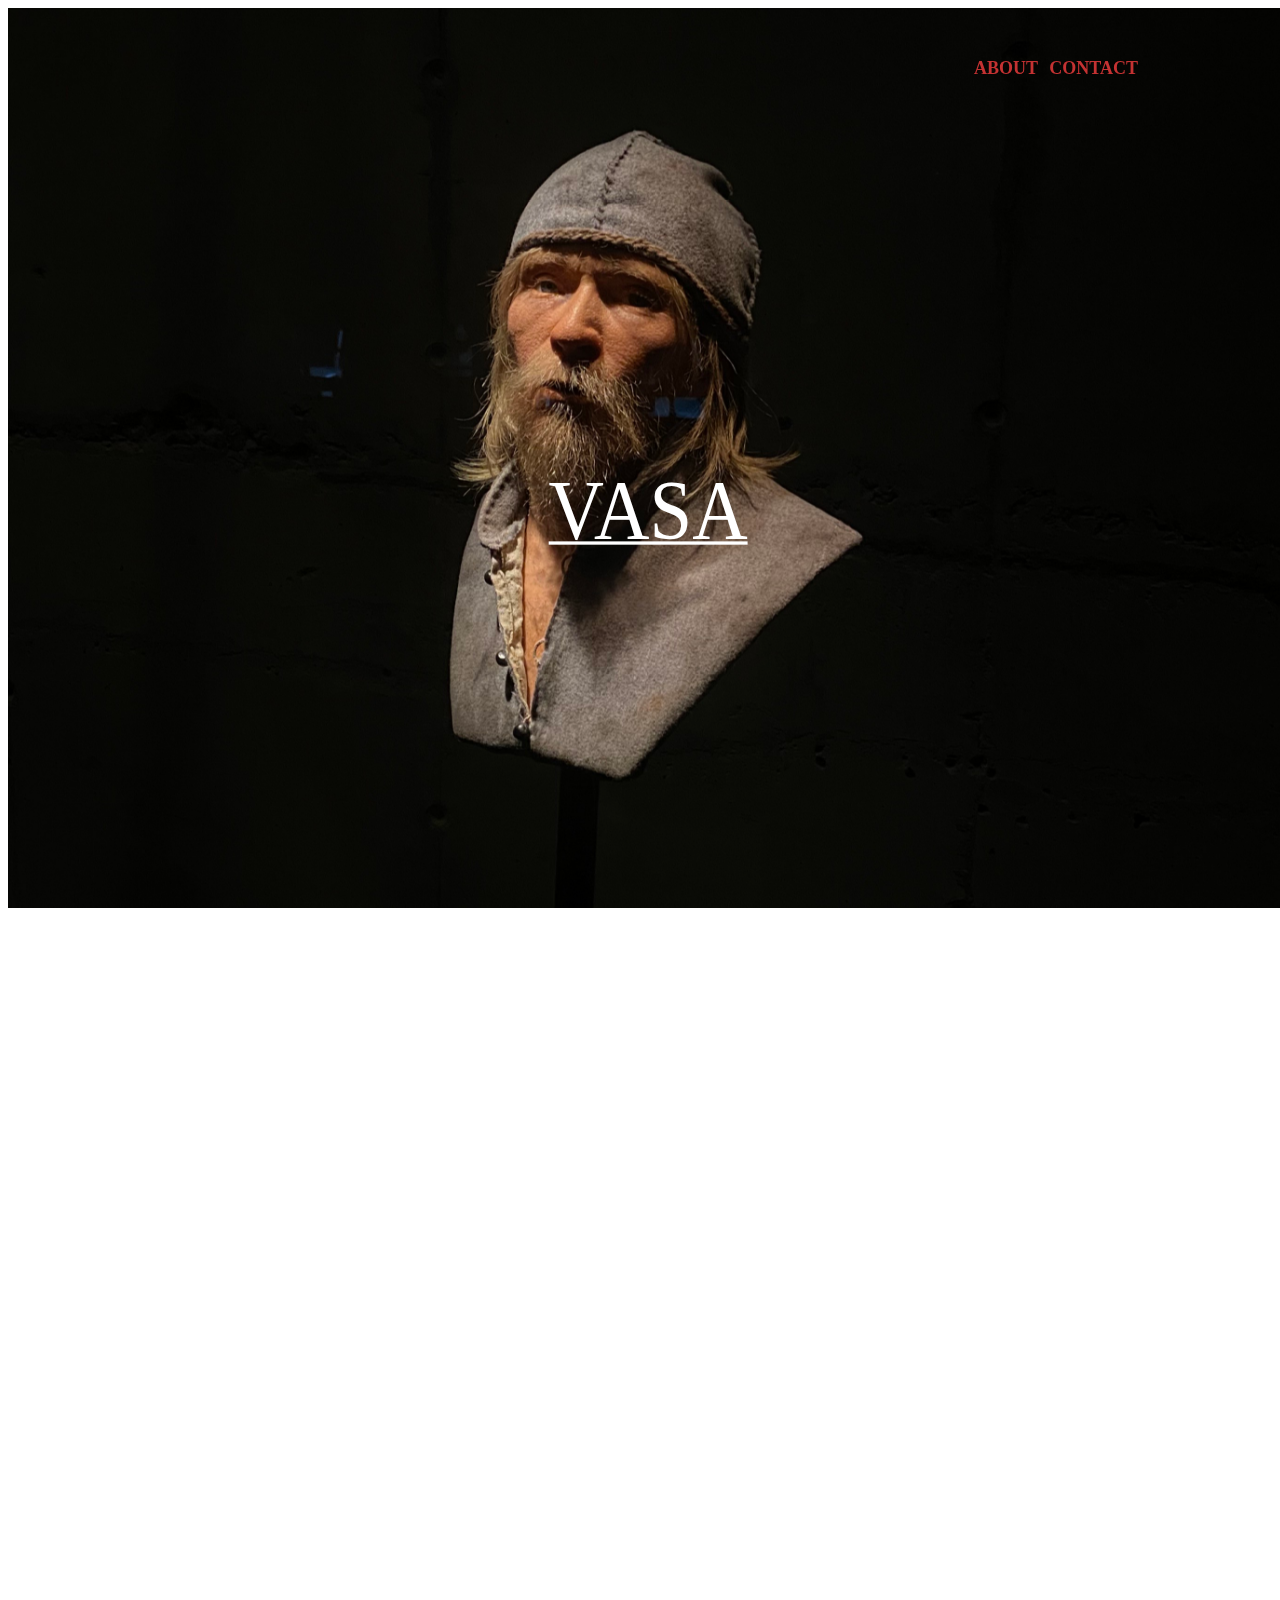
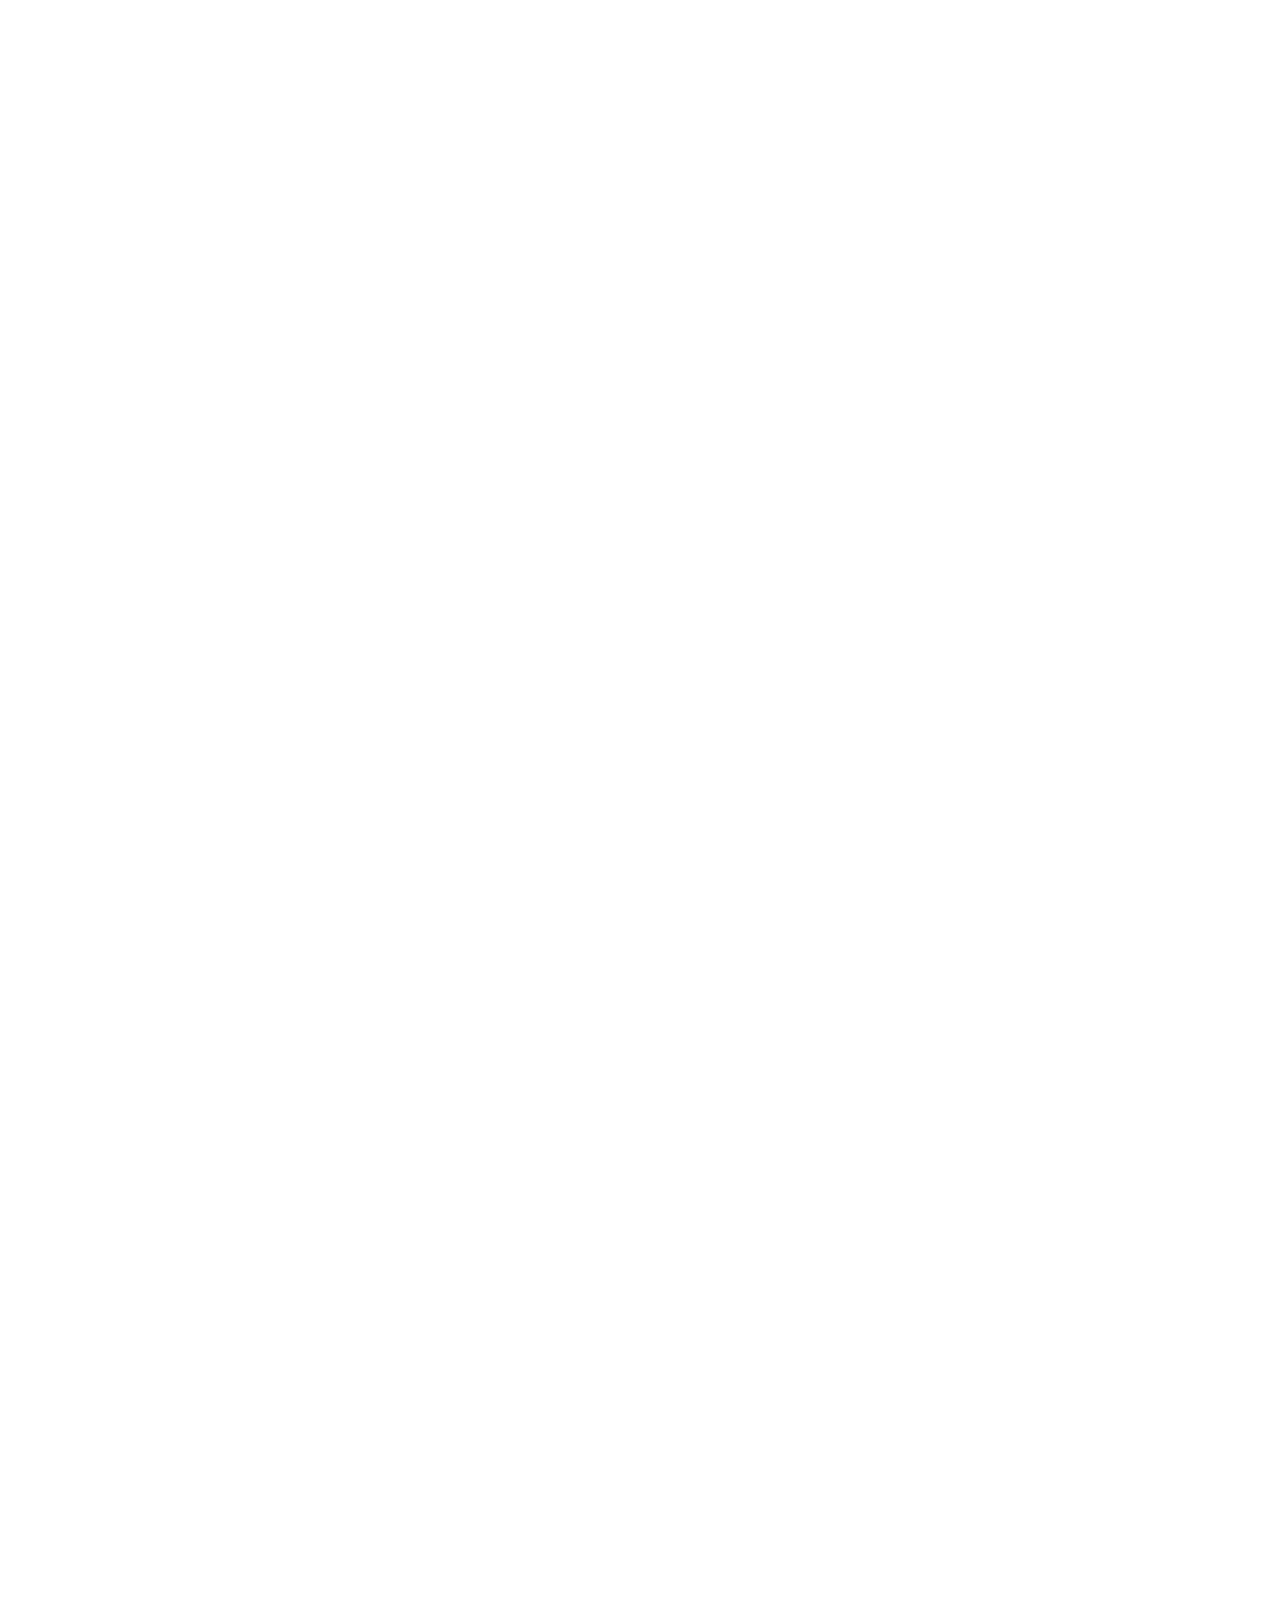
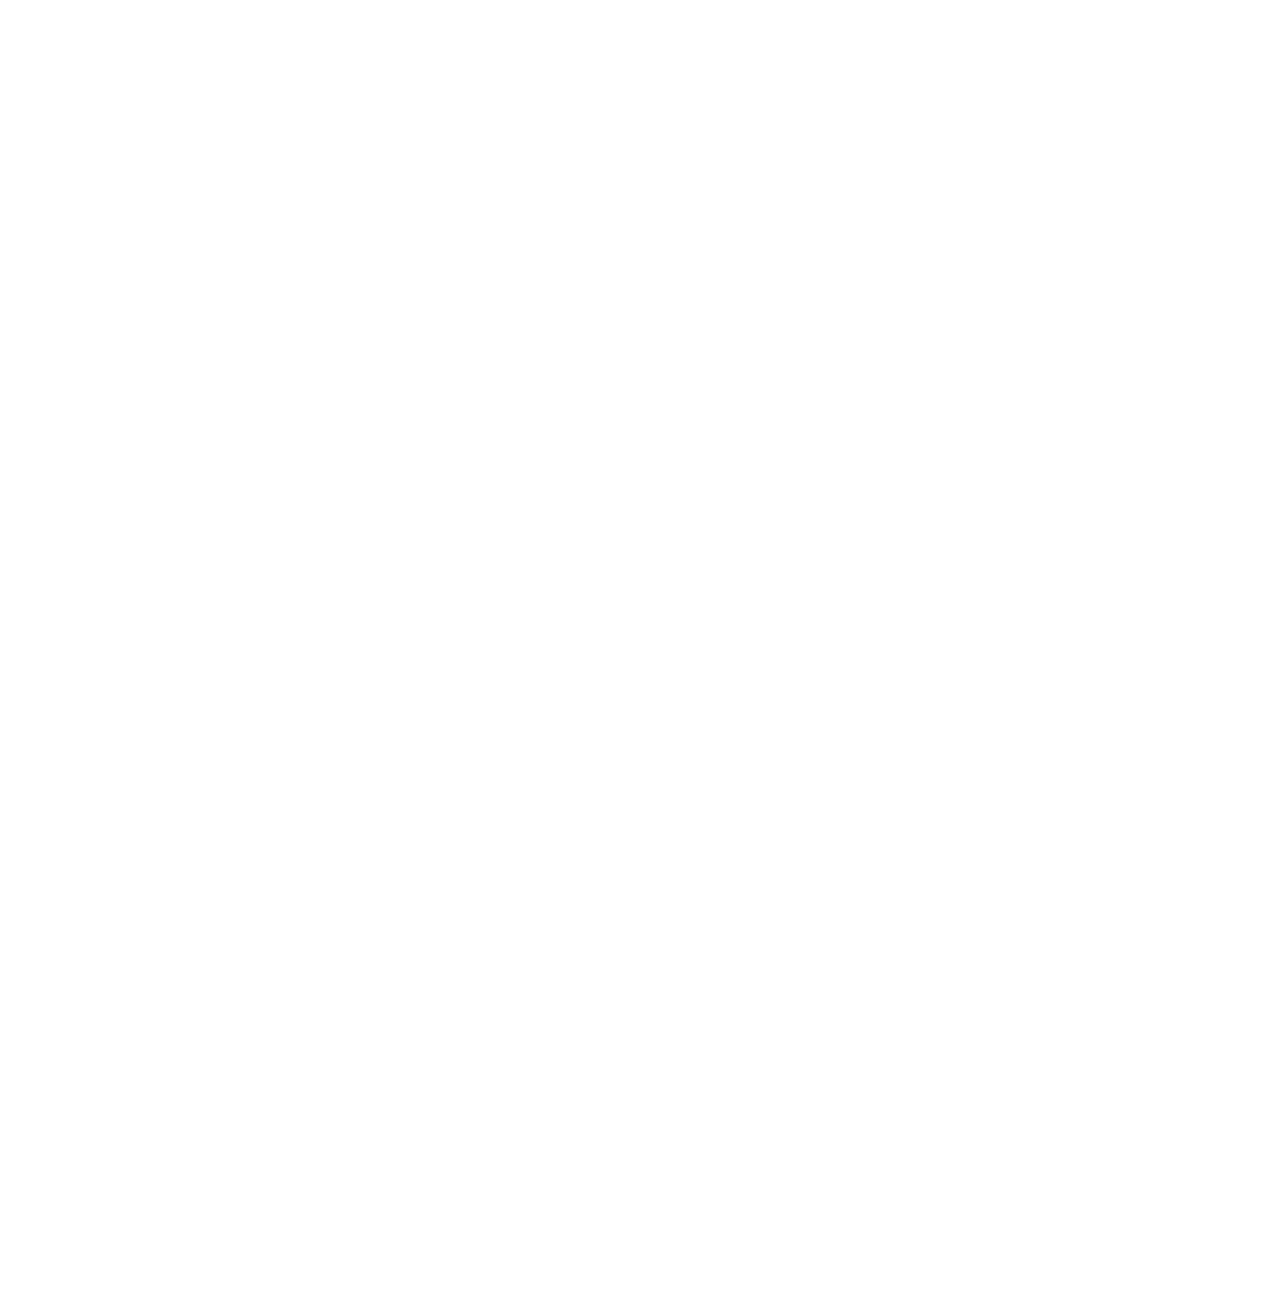
<file: workpage.html>
<!DOCTYPE html>
<html lang="en">
  <head>
    <meta charset="UTF-8" />
    <meta name="viewport" content="width=device-width, initial-scale=1.0" />
    <title>Document</title>
    <link rel="stylesheet" href="css/workpage.css" />
  </head>
  <body>
    <div class="section1">
      <a href="workpageinf.html">
        <div class="text">VASA</div>
      </a>
    </div>
    <div class="section2">
      <div class="text">Art</div>
    </div>
    <div class="section3">
      <div class="text">Car</div>
    </div>
    <div class="section4">
      <div class="text">Catsle</div>
    </div>
    <div class="section5">
      <div class="text">Guy</div>
    </div>
    <main>
      <h1>About</h1>
      <a href="contactpage.html" target="_blank">
        <h2>Contact</h2>
      </a>
    </main>
  </body>
</html>
</file>
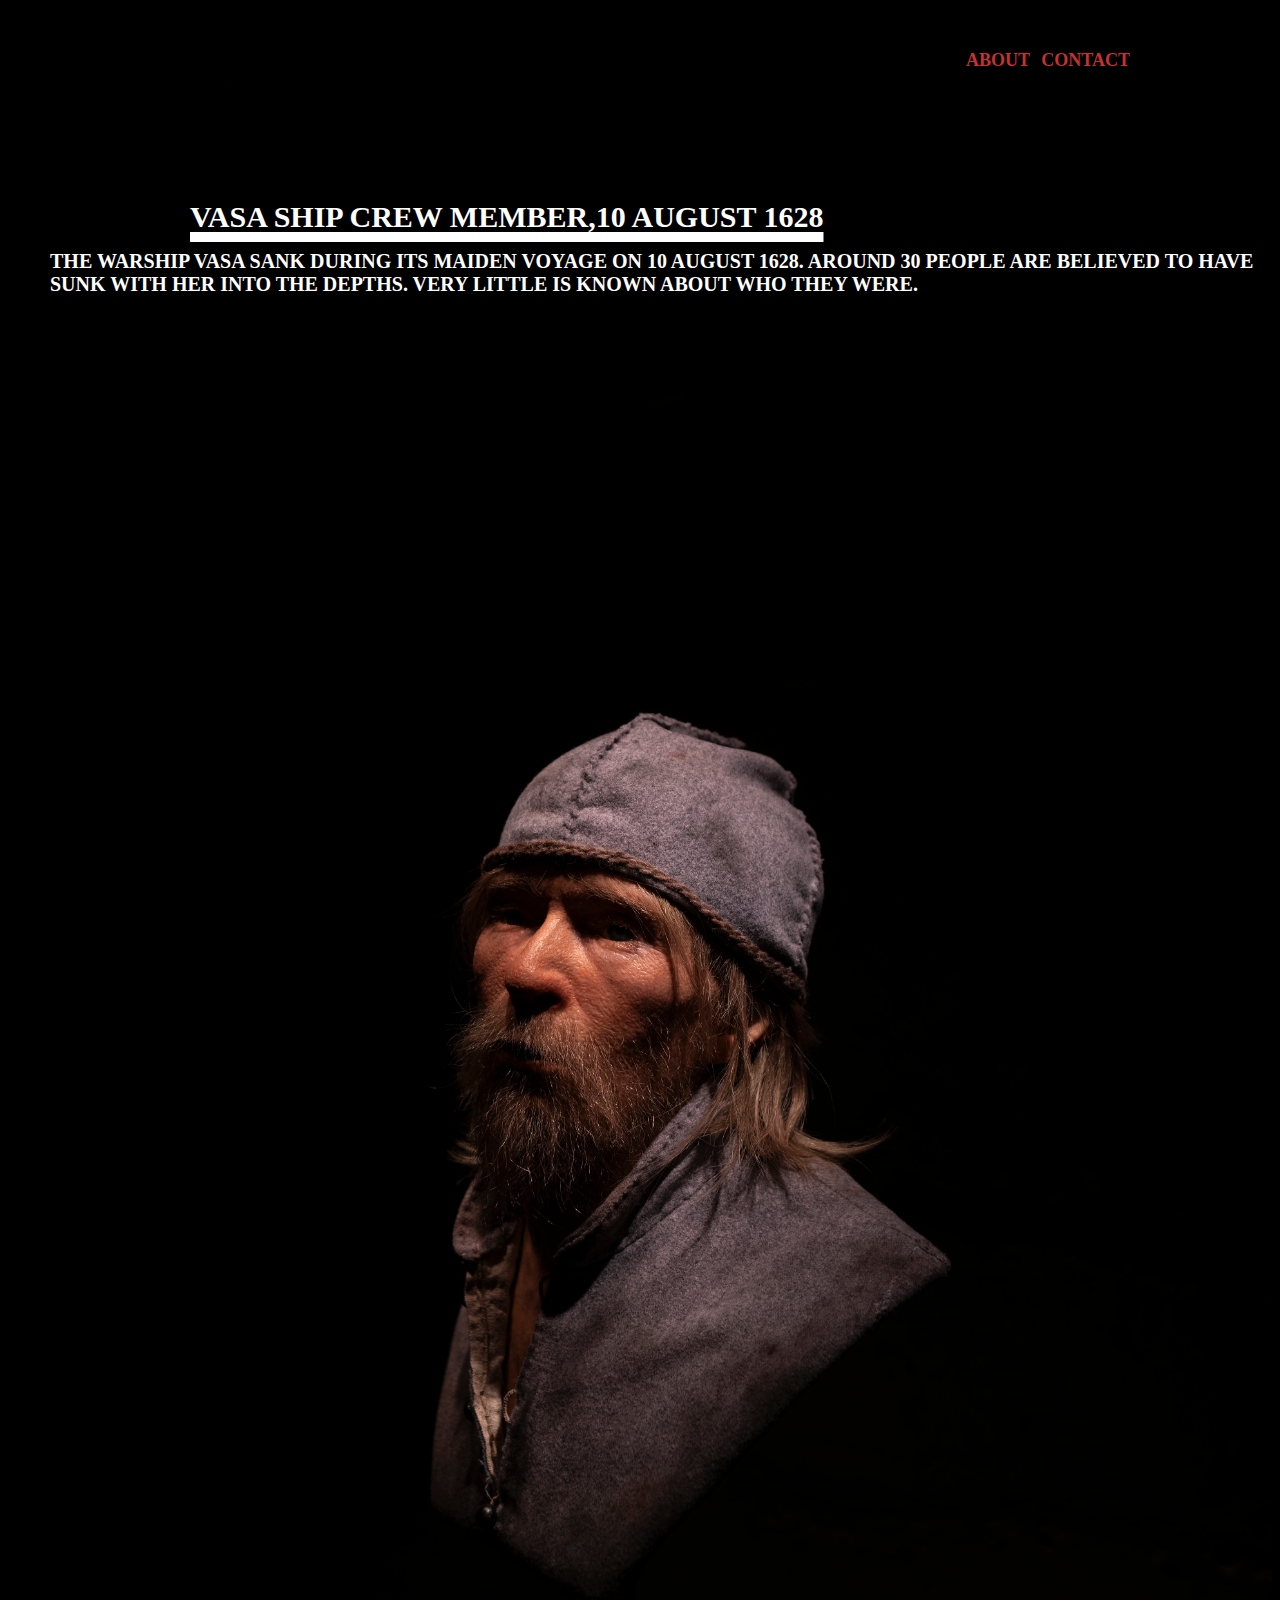
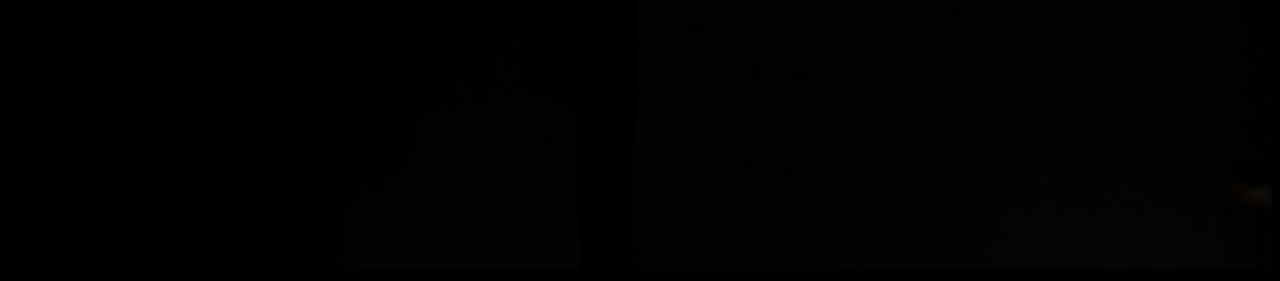
<file: workpageinf.html>
<!DOCTYPE html>
<html lang="en">
  <head>
    <meta charset="UTF-8" />
    <meta name="viewport" content="width=device-width, initial-scale=1.0" />
    <title>Document</title>
    <link rel="stylesheet" href="css/workpageinf.css" />
  </head>
  <body>
    <div>
      <img src="image/vaassaa.jpg" alt="" />
    </div>
    <main>
      <h1>About</h1>
      <a href="contactpage.html" target="_blank">
        <h2>Contact</h2>
      </a>
      <h3>Vasa ship crew member,10 August 1628</h3>
      <h4>
        The warship Vasa sank during its maiden voyage on 10 August 1628. Around
        30 people are believed to have sunk with her into the depths. Very
        little is known about who they were.
      </h4>
    </main>
  </body>
</html>
</file>
<file: css/workpage.css>
html {
  height: 100vh;
  overflow: hidden;
}
body {
  width: 100vw;
  height: 100vh;
  perspective: 1px;
  transform-style: preserve-3d;
  overflow-x: hidden;
  overflow-y: scroll;
}
.section1,
.section2,
.section3,
.section4,
.section5 {
  width: 100%;
  min-height: 100vh;
  position: relative;
  transform-style: preserve-3d;
}
.section1::before {
  content: "";
  width: 100%;
  height: 100%;
  position: absolute;
  background-image: url("../image/vasa.jpeg");
  background-position: center;
  background-size: cover;
  transform: translateZ(-1px) scale(2.2);
  filter: blur(0.3px);
}

.section2::before {
  content: "";
  width: 100%;
  height: 100%;
  position: absolute;
  background-image: url("../image/Arttt.jpeg");
  background-position: center;
  background-size: cover;

  filter: blur(0.3px);
}
.section3::before {
  content: "";
  width: 100%;
  height: 100%;
  position: absolute;
  background-image: url("../image/car.jpeg");
  background-position: center;
  background-size: cover;
  filter: blur(0.3px);
}

.section4::before {
  content: "";
  width: 100%;
  height: 100%;
  position: absolute;
  background-image: url("../image/catsle.jpeg");
  background-position: center;
  background-size: cover;
  filter: blur(0.3px);
}
.section5::before {
  content: "";
  width: 100%;
  height: 100%;
  position: absolute;
  background-image: url("../image/art.jpeg");
  background-position: center;
  background-size: cover;
  filter: blur(0.3px);
}
.text {
  top: 50%;
  left: 50%;
  position: absolute;
  font-size: 6vw;
  color: white;
  transform: scale(1, 1.1) translate(-50%, 10%);
  text-decoration: underline white 3px;
}

h1 {
  color: #c43232;
  position: absolute;
  top: 50px;
  right: 250px;
  font-weight: bold;
  font-size: 18px;
  text-transform: uppercase;
  margin: 0;
}
h2 {
  color: #c43232;
  position: absolute;
  top: 50px;
  right: 150px;
  font-weight: bold;
  font-size: 18px;
  text-transform: uppercase;
  margin: 0;
}
</file>
<file: css/workpageinf.css>
body {
  background-color: black;
}
h1 {
  color: #c43232;
  position: absolute;
  top: 50px;
  right: 250px;
  font-weight: bold;
  font-size: 18px;
  text-transform: uppercase;
  margin: 0;
}
h2 {
  color: #c43232;
  position: absolute;
  top: 50px;
  right: 150px;
  font-weight: bold;
  font-size: 18px;
  text-transform: uppercase;
  margin: 0;
}
h3 {
  color: white;
  position: absolute;
  top: 200px;
  left: 190px;
  font-weight: bold;
  font-size: 30px;
  text-transform: uppercase;
  margin: 0;
  text-shadow: 5px 5px 10px white 10px 10px 70px red;
  text-decoration: underline 10px;
}
h4 {
  color: white;
  position: absolute;
  top: 250px;
  left: 50px;
  font-weight: bold;
  font-size: 20px;
  text-transform: uppercase;
  margin: 0;
  text-shadow: 2px 2px 5px white 5px 5px 70px red;
}
img {
  max-width: 100%;
}
</file>
